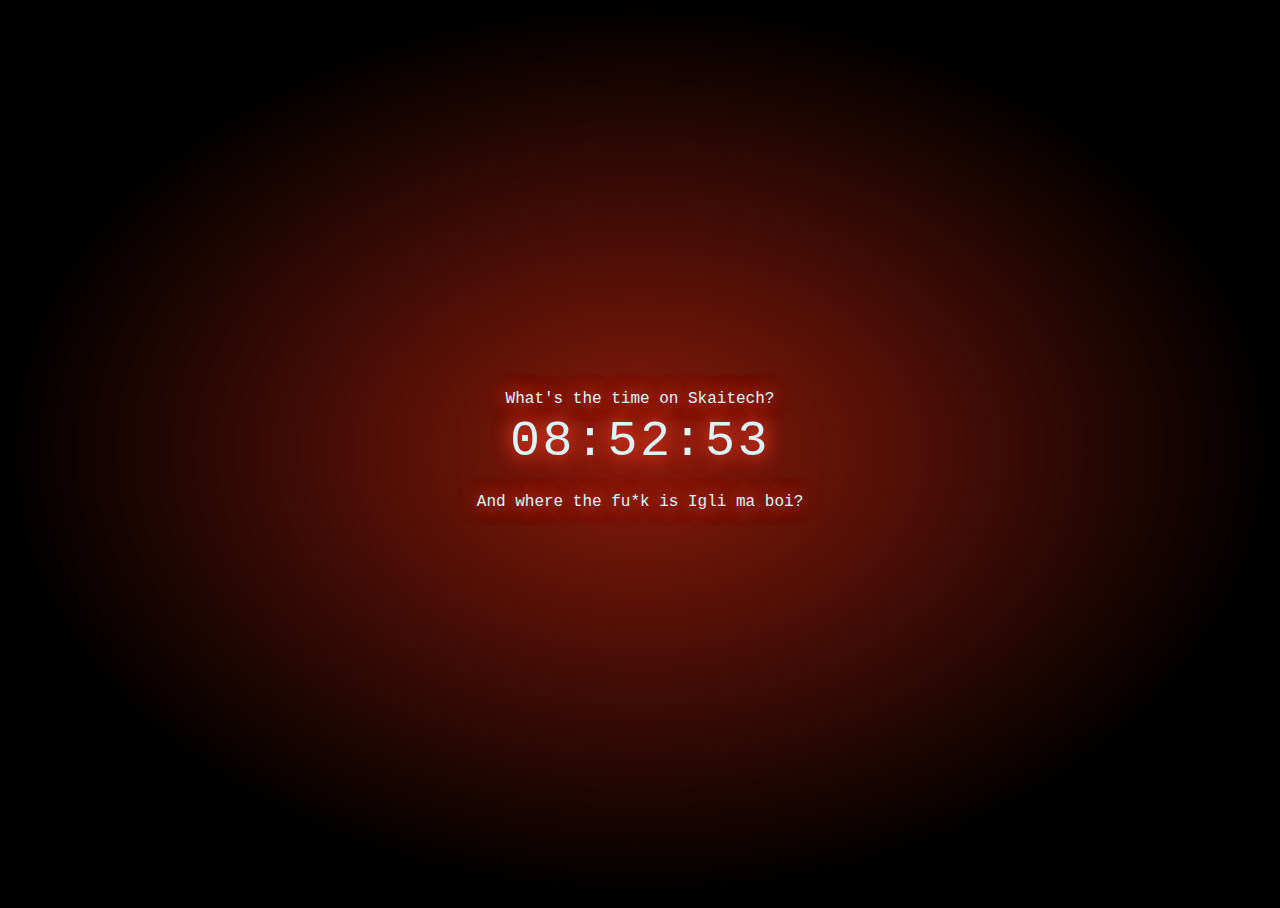
<file: index.html>
<!DOCTYPE html>
<html lang="en">
  <head>
    <meta charset="UTF-8" />
    <meta name="viewport" content="width=device-width, initial-scale=1.0" />
    <title>Time For My Boy Igli</title>
    <link
      rel="icon"
      href="https://skaitech.al/wp-content/uploads/2024/03/icons8-source-code-100.png"
      type="image/png"
    />
    <link rel="stylesheet" href="style.css" />
    <script src="script.js"></script>
  </head>
  <body>
    <div id="mars-clock">
      <p>What's the time on Skaitech?</p>
      <p class="time"></p>
      <br />
      <p>And where the fu*k is Igli ma boi?</p>
    </div>
  </body>
</html>
</file>
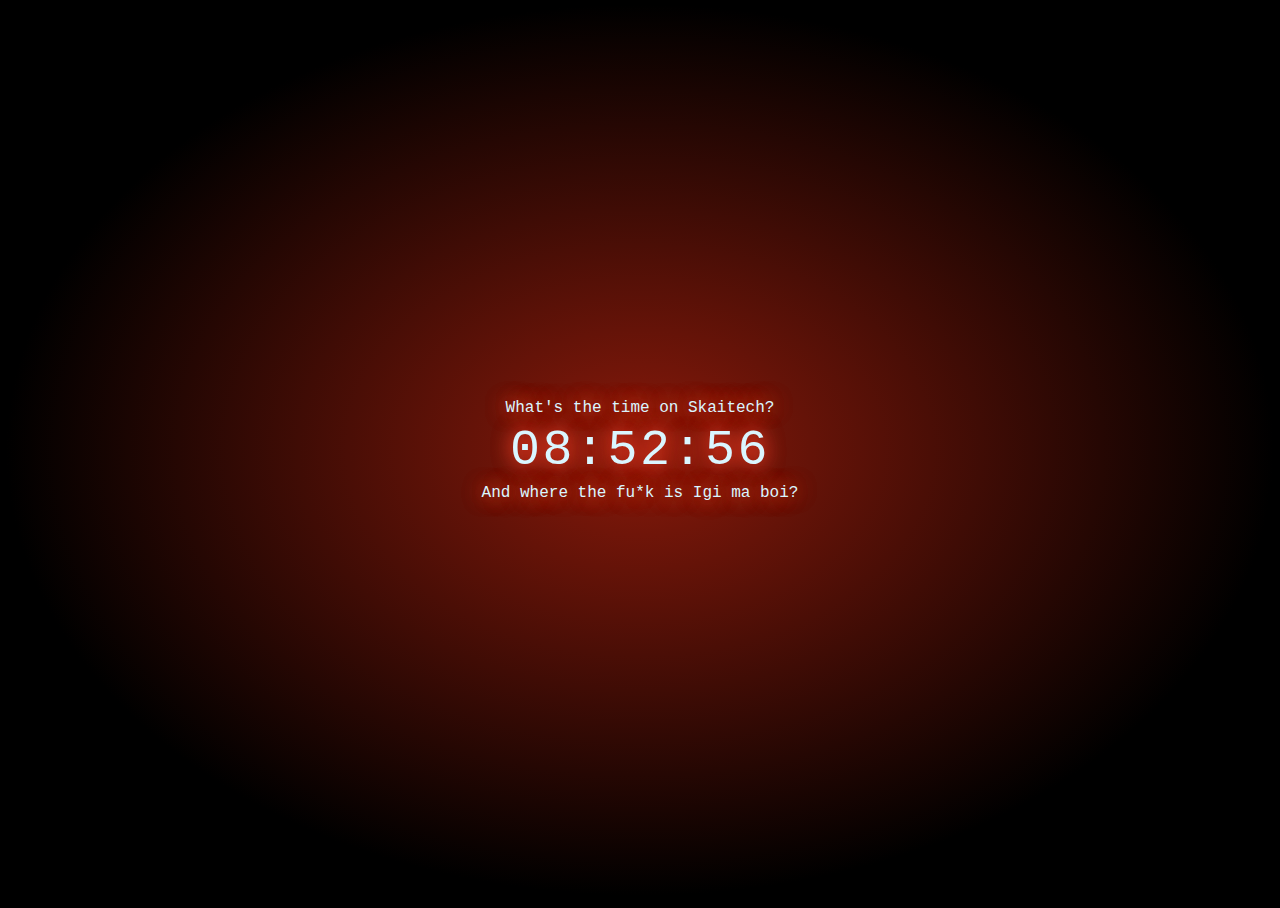
<file: time.html>
<!DOCTYPE html>
<html lang="en">
  <head>
    <meta charset="UTF-8" />
    <meta name="viewport" content="width=device-width, initial-scale=1.0" />
    <title>Time For My Boy Igli</title>
    <!-- Link to the CSS file -->
    <link rel="stylesheet" href="style/style.css" />
    <!-- Link to the JavaScript file -->
    <script src="style/script.js"></script>
  </head>
  <body>
    <div id="mars-clock">
      <p>What's the time on Skaitech?</p>
      <p class="time"></p>
      <p>And where the fu*k is Igi ma boi?</p>
    </div>
  </body>
</html>
</file>
<file: style.css>
html,
body {
  height: 100%;
  overflow: hidden;
  width: 100%;
}

body {
  font-family: "Share Tech Mono", monospace;
  background: #0f3854;
  background: radial-gradient(ellipse at center, #8a1a0b 0%, #000000 70%);
  background-size: 100%;
}

p {
  margin: 0;
  padding: 0;
}

#mars-clock {
  color: #ffffff;
  text-align: center;
  position: absolute;
  left: 50%;
  top: 50%;
  transform: translate(-50%, -50%);
  color: #daf6ff;
  text-shadow: 0 0 20px #da3318, 0 0 20px #ff4a36;
}

#mars-clock .time {
  letter-spacing: 0.05em;
  font-size: 50px;
  padding: 5px 0;
}

#mars-clock .date {
  letter-spacing: 0.1em;
  font-size: 24px;
}

@keyframes glow-effects {
  0% {
    box-shadow: inset 0px 0px 25px black, 1px 0px 5px 0px #da3318;
  }
  50% {
    box-shadow: inset 0px 0px 25px black, 1px 0px 10px 0px #ff4a36;
  }
  100% {
    box-shadow: inset 0px 0px 25px black, 1px 0px 5px 0px #8a1a0b;
  }
}
</file>
<file: style/style.css>
html,
body {
  height: 100%;
  overflow: hidden;
  width: 100%;
}

body {
  font-family: "Share Tech Mono", monospace;
  background: #0f3854;
  background: radial-gradient(ellipse at center, #8a1a0b 0%, #000000 70%);
  background-size: 100%;
}

p {
  margin: 0;
  padding: 0;
}

#mars-clock {
  color: #ffffff;
  text-align: center;
  position: absolute;
  left: 50%;
  top: 50%;
  transform: translate(-50%, -50%);
  color: #daf6ff;
  text-shadow: 0 0 20px #da3318, 0 0 20px #ff4a36;
}

#mars-clock .time {
  letter-spacing: 0.05em;
  font-size: 50px;
  padding: 5px 0;
}

#mars-clock .date {
  letter-spacing: 0.1em;
  font-size: 24px;
}

@keyframes glow-effects {
  0% {
    box-shadow: inset 0px 0px 25px black, 1px 0px 5px 0px #da3318;
  }
  50% {
    box-shadow: inset 0px 0px 25px black, 1px 0px 10px 0px #ff4a36;
  }
  100% {
    box-shadow: inset 0px 0px 25px black, 1px 0px 5px 0px #8a1a0b;
  }
}
</file>
